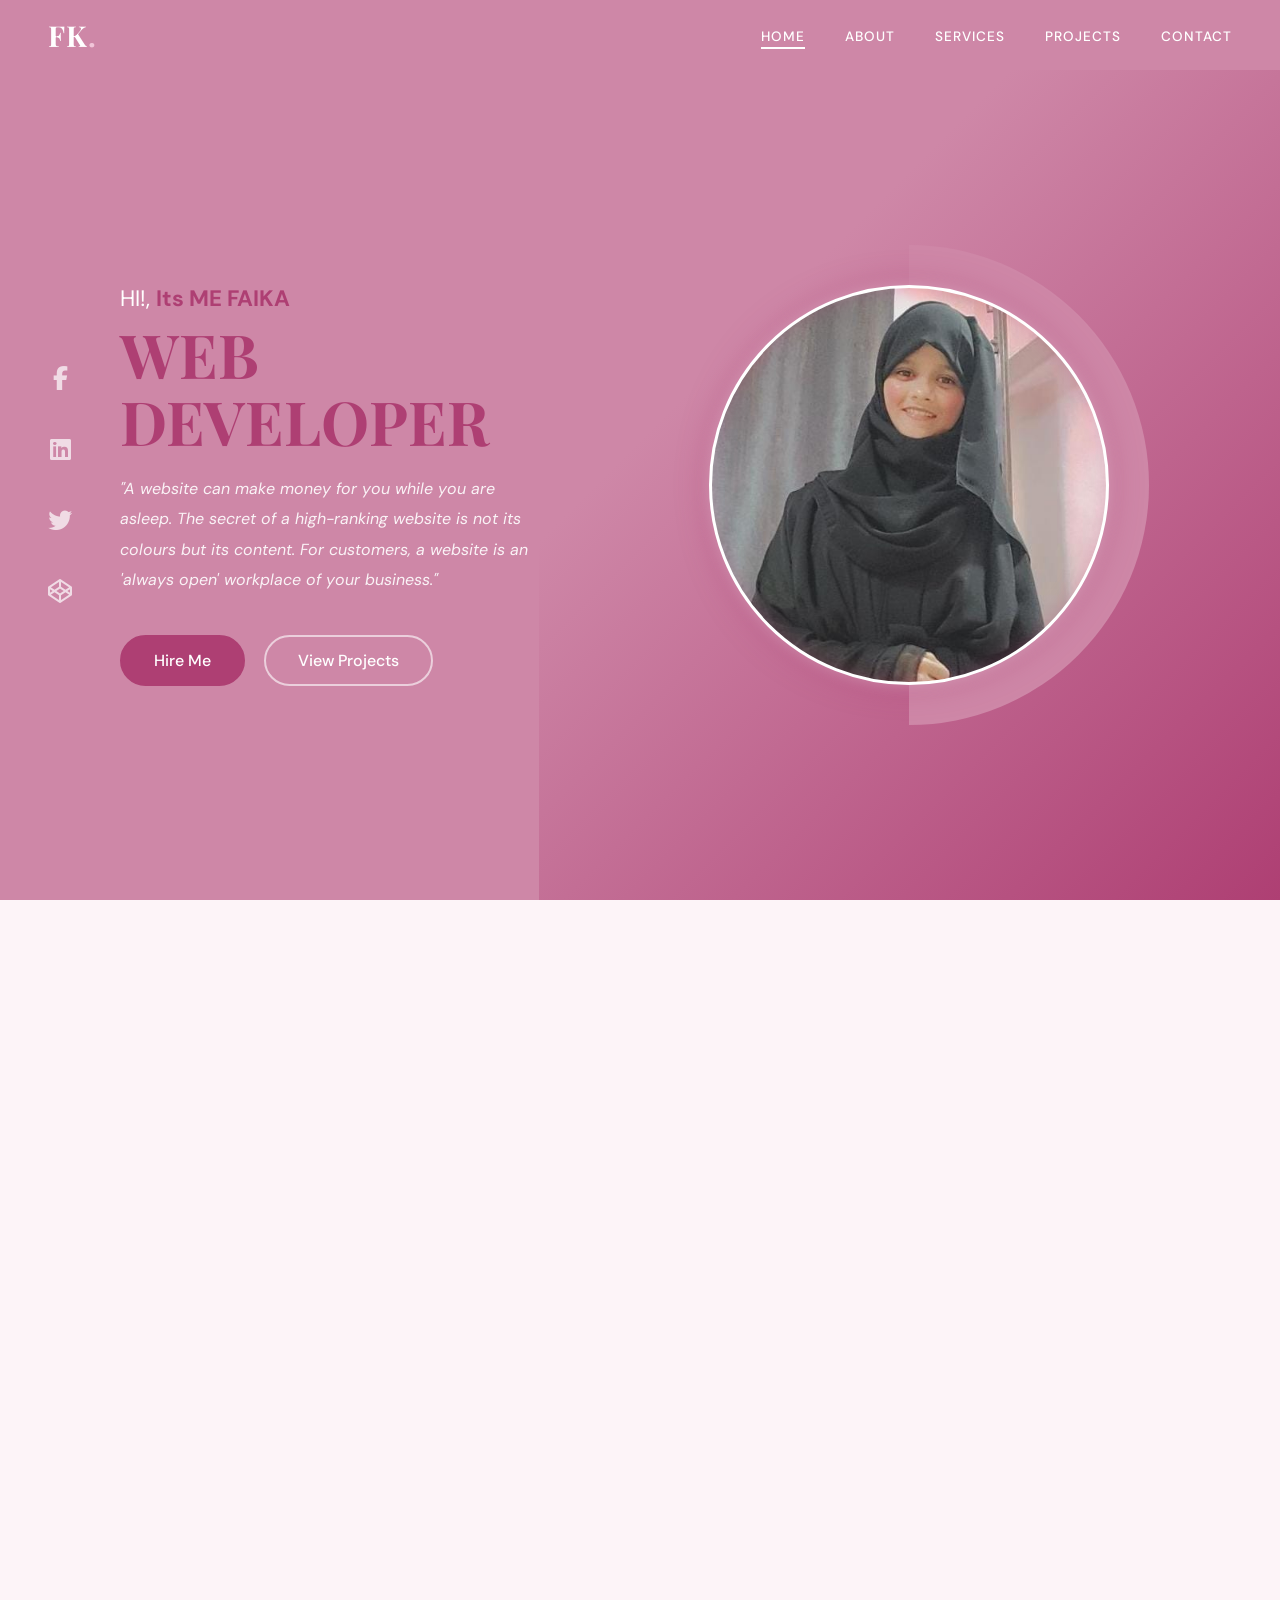
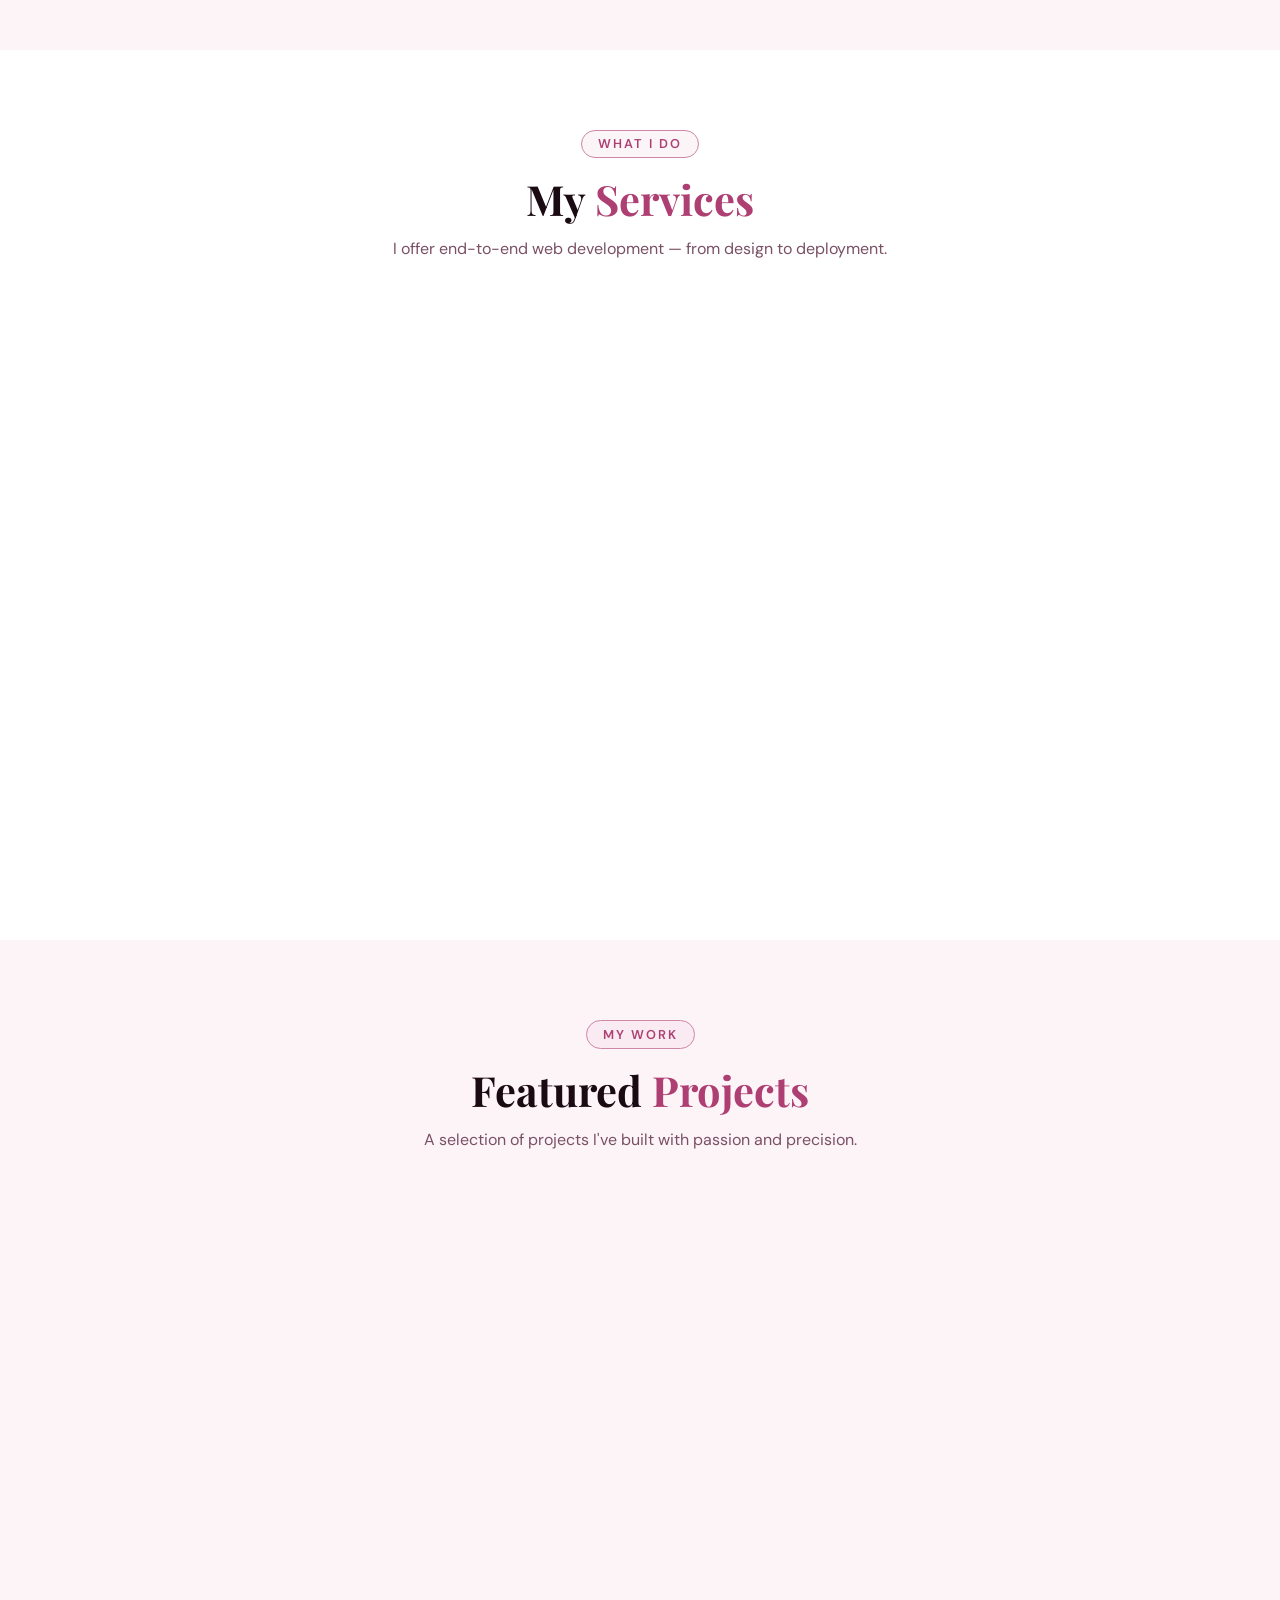
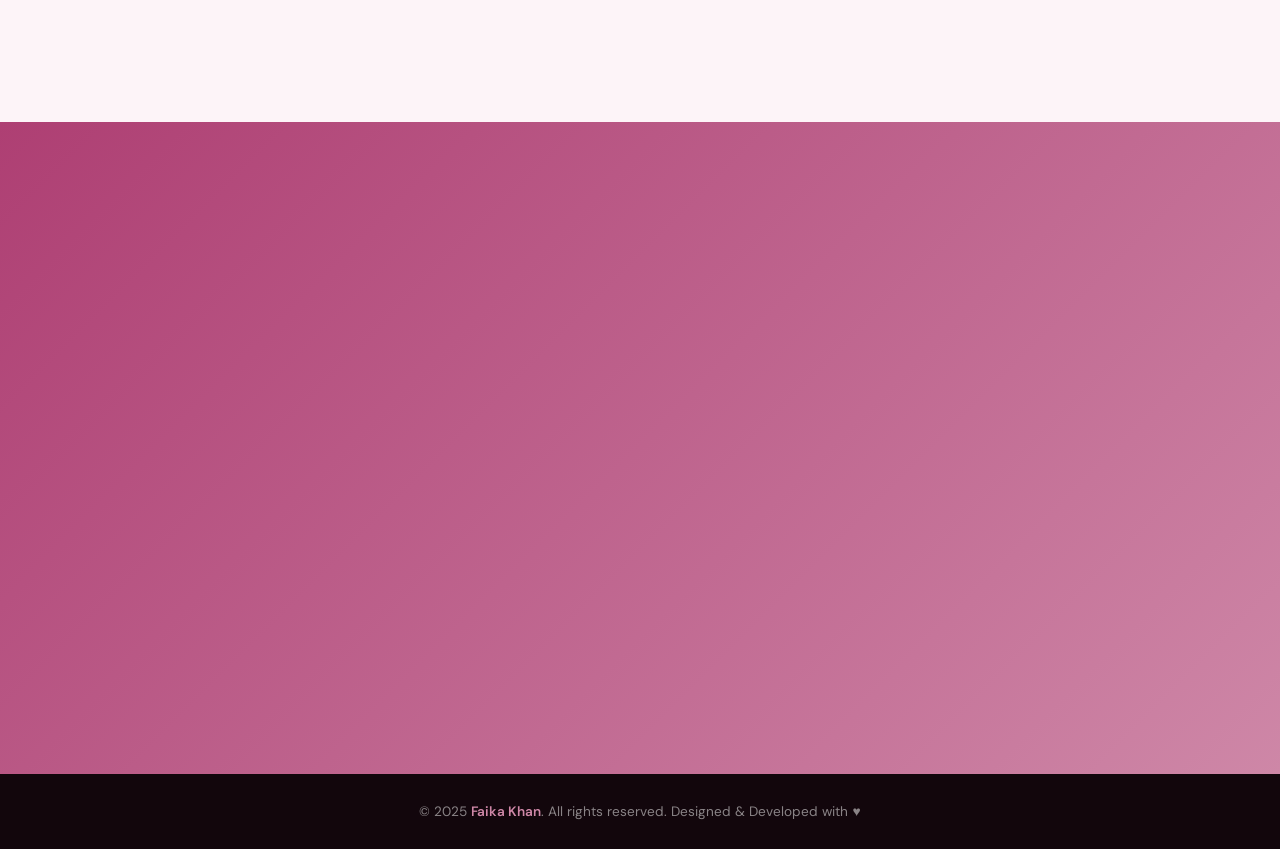
<file: index.html>
<!DOCTYPE html>
<html lang="en">
<head>
    <meta charset="UTF-8">
    <meta name="viewport" content="width=device-width, initial-scale=1.0">
    <title>Faika Khan — Web Developer</title>
    <link rel="stylesheet" href="style.css">
    <link rel="stylesheet" href="https://cdnjs.cloudflare.com/ajax/libs/font-awesome/6.5.2/css/all.min.css" crossorigin="anonymous" referrerpolicy="no-referrer" />
    <link href="https://fonts.googleapis.com/css2?family=Playfair+Display:ital,wght@0,700;1,400&family=DM+Sans:wght@300;400;500&display=swap" rel="stylesheet">
</head>
<body>

    <!-- ===== NAVBAR ===== -->
    <nav class="navbar" id="navbar">
        <div class="nav-inner">
            <a href="#home" class="nav-logo">FK<span>.</span></a>
            <ul class="navlist" id="navlist">
                <li><a href="#home" class="nav-link active">Home</a></li>
                <li><a href="#about" class="nav-link">About</a></li>
                <li><a href="#services" class="nav-link">Services</a></li>
                <li><a href="#projects" class="nav-link">Projects</a></li>
                <li><a href="#contact" class="nav-link">Contact</a></li>
            </ul>
            <button class="hamburger" id="hamburger" aria-label="Toggle menu">
                <span></span><span></span><span></span>
            </button>
        </div>
    </nav>

    
    <!-- ===== HERO SECTION ===== -->
    <section class="hero-section" id="home">
        <div class="left-container">
            <div class="icons">
                <a href="#" aria-label="Facebook"><i class="fa-brands fa-facebook-f"></i></a>
                <a href="#" aria-label="LinkedIn"><i class="fa-brands fa-linkedin"></i></a>
                <a href="#" aria-label="Twitter"><i class="fa-brands fa-twitter"></i></a>
                <a href="#" aria-label="CodePen"><i class="fa-brands fa-codepen"></i></a>
            </div>
            <div class="content">
                <p class="intro">HI!, <span>Its ME FAIKA</span></p>
                <h1 class="hero-title">WEB DEVELOPER</h1>
                <p class="detail"><i>"A website can make money for you while you are asleep. The secret of a high-ranking website is not its colours but its content. For customers, a website is an 'always open' workplace of your business."</i></p>
                <div class="btn-container">
                    <button class="btn-primary" onclick="scrollTo('#contact')">Hire Me</button>
                    <button class="btn-secondary" onclick="scrollTo('#projects')">View Projects</button>
                </div>
            </div>
        </div>
        <div class="right-container">
            <div class="design">
                <div class="circle circle-bg"></div>
                <div class="circle circle-img"></div>
            </div>
        </div>
    </section>

    <!-- ===== ABOUT SECTION ===== -->
    <section class="about-section" id="about">
        <div class="section-inner about-inner">
            <div class="about-text">
                <span class="section-tag">Get To Know Me</span>
                <h2 class="section-title">About <span>Me</span></h2>
                <p>I'm <strong>Faika Khan</strong>, a passionate Full Stack Web Developer based in Mumbai, India. Currently pursuing Computer Science, I've built 25+ projects ranging from dynamic Django applications to polished frontend interfaces.</p>
                <p>I've had internship experience at <strong>Mumbai Coding Club</strong> and I'm actively targeting fresher and junior developer roles in 2026. I love turning ideas into pixel-perfect, functional web experiences.</p>
                <div class="about-stats">
                    <div class="stat-card">
                        <h3 class="counter" data-target="25">0</h3>
                        <p>Projects Done</p>
                    </div>
                    <div class="stat-card">
                        <h3 class="counter" data-target="2">0</h3>
                        <p>Years Experience</p>
                    </div>
                    <div class="stat-card">
                        <h3 class="counter" data-target="10">0</h3>
                        <p>Happy Clients</p>
                    </div>
                </div>
                <a href="#contact" class="btn-primary inline-btn">Let's Talk</a>
            </div>
            <div class="about-skills">
                <span class="section-tag">My Stack</span>
                <h2 class="section-title">Skills &amp; <span>Tools</span></h2>
                <div class="skills-grid">
                    <div class="skill-item"><i class="fa-brands fa-python"></i> Python</div>
                    <div class="skill-item"><i class="fa-brands fa-js"></i> JavaScript</div>
                    <div class="skill-item"><i class="fa-brands fa-react"></i> React</div>
                    <div class="skill-item"><i class="fa-brands fa-html5"></i> HTML5</div>
                    <div class="skill-item"><i class="fa-brands fa-css3-alt"></i> CSS3</div>
                    <div class="skill-item"><i class="fa-brands fa-wordpress"></i> WordPress</div>
                    <div class="skill-item"><i class="fa-solid fa-database"></i> MySQL</div>
                    <div class="skill-item"><i class="fa-brands fa-github"></i> GitHub</div>
                </div>
            </div>
        </div>
    </section>

    <!-- ===== SERVICES SECTION ===== -->
    <section class="services-section" id="services">
        <div class="section-inner">
            <div class="section-header">
                <span class="section-tag">What I Do</span>
                <h2 class="section-title">My <span>Services</span></h2>
                <p class="section-sub">I offer end-to-end web development — from design to deployment.</p>
            </div>
            <div class="services-grid">
                <div class="service-card">
                    <div class="service-icon"><i class="fa-solid fa-code"></i></div>
                    <h3>Frontend Development</h3>
                    <p>Crafting responsive, pixel-perfect UIs with HTML, CSS, JavaScript, and React — optimised for all screen sizes.</p>
                </div>
                <div class="service-card">
                    <div class="service-icon"><i class="fa-solid fa-server"></i></div>
                    <h3>Backend Development</h3>
                    <p>Building robust, scalable backends with Python and Django — REST APIs, authentication, and database management.</p>
                </div>
                <div class="service-card">
                    <div class="service-icon"><i class="fa-brands fa-wordpress"></i></div>
                    <h3>WordPress Development</h3>
                    <p>Creating custom WordPress themes and plugins for blogs, business sites, and e-commerce platforms.</p>
                </div>
                <div class="service-card">
                    <div class="service-icon"><i class="fa-solid fa-mobile-screen"></i></div>
                    <h3>Responsive Design</h3>
                    <p>Every website I build is fully responsive — flawless on mobile, tablet, and desktop.</p>
                </div>
                <div class="service-card">
                    <div class="service-icon"><i class="fa-solid fa-database"></i></div>
                    <h3>Database Design</h3>
                    <p>Designing efficient MySQL schemas, writing optimised queries, and managing data relationships.</p>
                </div>
                <div class="service-card">
                    <div class="service-icon"><i class="fa-solid fa-rocket"></i></div>
                    <h3>Website Deployment</h3>
                    <p>Deploying web apps to production using cloud platforms, domain setup, and performance tuning.</p>
                </div>
            </div>
        </div>
    </section>

    <!-- ===== PROJECTS SECTION ===== -->
    <section class="projects-section" id="projects">
        <div class="section-inner">
            <div class="section-header">
                <span class="section-tag">My Work</span>
                <h2 class="section-title">Featured <span>Projects</span></h2>
                <p class="section-sub">A selection of projects I've built with passion and precision.</p>
            </div>
            <div class="projects-grid">
                <div class="project-card">
                    <div class="project-img" style="background: linear-gradient(135deg,#ae3f73,#ce87a7);">
                        <i class="fa-solid fa-briefcase"></i>
                    </div>
                    <div class="project-info">
                        <h3>Job / Internship Portal</h3>
                        <p>A full Django portal similar to LinkedIn & Internshala — role-based access for students, companies & admins, with job listings, email notifications, and resume uploads.</p>
                        <div class="project-tags">
                            <span>Django</span><span>Bootstrap 5</span><span>MySQL</span>
                        </div>
                        <div class="project-links">
                            <a href="#"><i class="fa-brands fa-github"></i> Code</a>
                            <a href="#"><i class="fa-solid fa-arrow-up-right-from-square"></i> Live</a>
                        </div>
                    </div>
                </div>
                <div class="project-card">
                    <div class="project-img" style="background: linear-gradient(135deg,#6d28d9,#a855f7);">
                        <i class="fa-solid fa-language"></i>
                    </div>
                    <div class="project-info">
                        <h3>TalkFusion — eLearning Platform</h3>
                        <p>A full-stack English learning platform with XP/streak/level tracking, vocabulary practice, community, blog, and video modules built in Django.</p>
                        <div class="project-tags">
                            <span>Django</span><span>React</span><span>MySQL</span>
                        </div>
                        <div class="project-links">
                            <a href="#"><i class="fa-brands fa-github"></i> Code</a>
                            <a href="#"><i class="fa-solid fa-arrow-up-right-from-square"></i> Live</a>
                        </div>
                    </div>
                </div>
                <div class="project-card">
                    <div class="project-img" style="background: linear-gradient(135deg,#0f4c75,#1b6ca8);">
                        <i class="fa-solid fa-hands-helping"></i>
                    </div>
                    <div class="project-info">
                        <h3>Ummeed Foundation Website</h3>
                        <p>Rebuilt a multi-page NGO website from WordPress to pure HTML/CSS/JS — fully responsive with a modern, accessible design.</p>
                        <div class="project-tags">
                            <span>HTML</span><span>CSS</span><span>JavaScript</span>
                        </div>
                        <div class="project-links">
                            <a href="#"><i class="fa-brands fa-github"></i> Code</a>
                            <a href="#"><i class="fa-solid fa-arrow-up-right-from-square"></i> Live</a>
                        </div>
                    </div>
                </div>
            </div>
        </div>
    </section>

    <!-- ===== CONTACT SECTION ===== -->
    <section class="contact-section" id="contact">
        <div class="section-inner contact-inner">
            <div class="contact-text">
                <span class="section-tag">Get In Touch</span>
                <h2 class="section-title">Contact <span>Me</span></h2>
                <p>Have a project in mind? Looking to hire a developer? Let's connect and build something great together.</p>
                <div class="contact-details">
                    <div class="contact-item">
                        <i class="fa-solid fa-envelope"></i>
                        <span>faika@example.com</span>
                    </div>
                    <div class="contact-item">
                        <i class="fa-solid fa-location-dot"></i>
                        <span>Mumbai, India</span>
                    </div>
                    <div class="contact-item">
                        <i class="fa-brands fa-linkedin"></i>
                        <span>linkedin.com/in/faikakhan</span>
                    </div>
                </div>
                <div class="social-row">
                    <a href="#" class="social-icon" aria-label="GitHub"><i class="fa-brands fa-github"></i></a>
                    <a href="#" class="social-icon" aria-label="LinkedIn"><i class="fa-brands fa-linkedin"></i></a>
                    <a href="#" class="social-icon" aria-label="Twitter"><i class="fa-brands fa-twitter"></i></a>
                    <a href="#" class="social-icon" aria-label="CodePen"><i class="fa-brands fa-codepen"></i></a>
                </div>
            </div>
            <form class="contact-form" onsubmit="handleForm(event)">
                <div class="form-group">
                    <input type="text" placeholder="Your Name" required>
                </div>
                <div class="form-group">
                    <input type="email" placeholder="Your Email" required>
                </div>
                <div class="form-group">
                    <input type="text" placeholder="Subject">
                </div>
                <div class="form-group">
                    <textarea rows="5" placeholder="Your Message" required></textarea>
                </div>
                <button type="submit" class="btn-primary full-width-btn">Send Message <i class="fa-solid fa-paper-plane"></i></button>
                <p class="form-success" id="formSuccess">✅ Message sent successfully!</p>
            </form>
        </div>
    </section>

    <!-- ===== FOOTER ===== -->
    <footer class="footer">
        <p>© 2025 <span>Faika Khan</span>. All rights reserved. Designed &amp; Developed with ♥</p>
    </footer>

    <!-- Back to top -->
    <a href="#home" class="back-to-top" id="backToTop" aria-label="Back to top">
        <i class="fa-solid fa-chevron-up"></i>
    </a>

    <script src="script.js"></script>
</body>
</html>
</file>
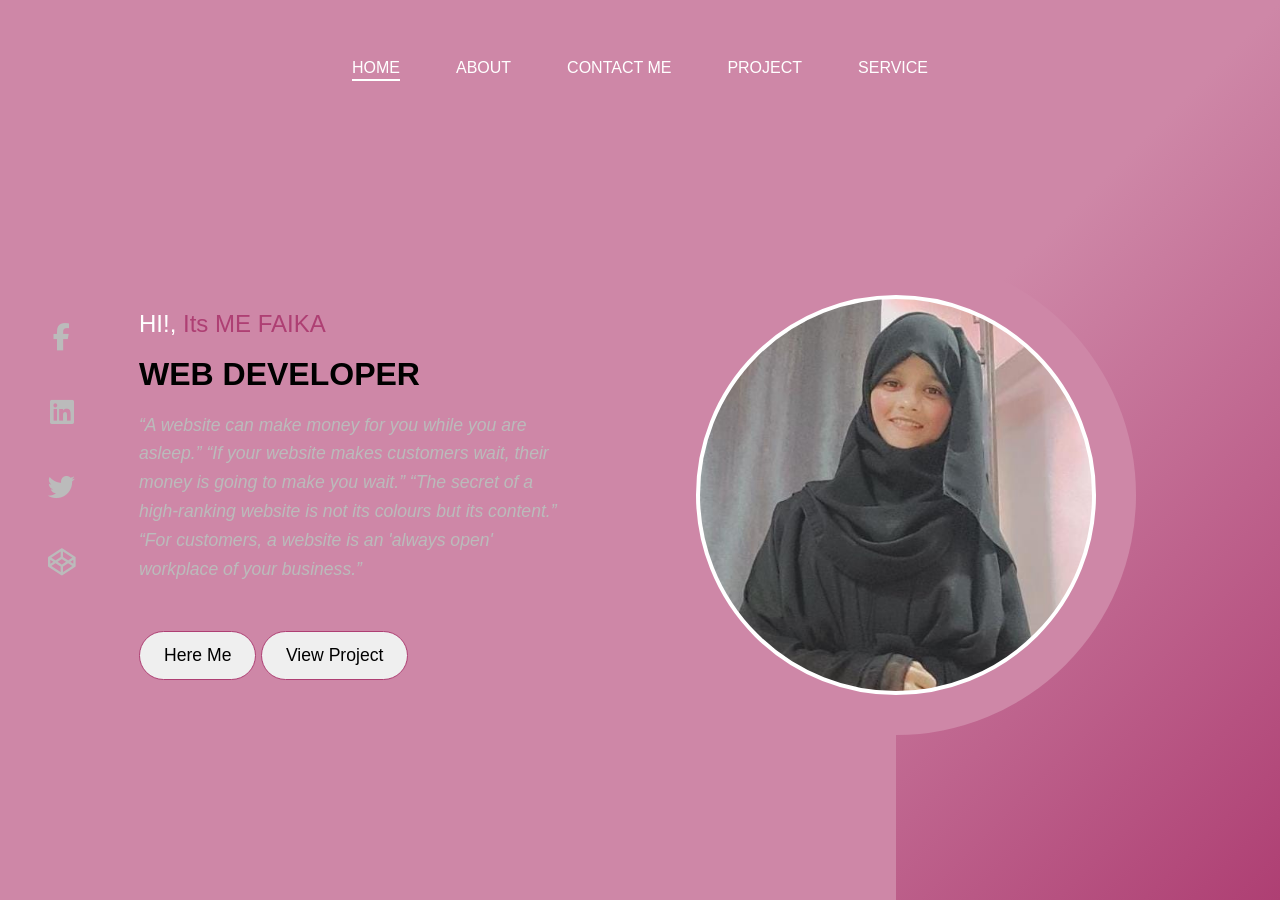
<file: Basic port/index.html>
<!DOCTYPE html>
<html lang="en">
<head>
    <meta charset="UTF-8">
    <meta name="viewport" content="width=device-width, initial-scale=1.0">
    <title>Portfolio Website</title> 
    <link rel="stylesheet"href="style.css">

    <link rel="stylesheet" href="https://cdnjs.cloudflare.com/ajax/libs/font-awesome/6.5.2/css/all.min.css" integrity="sha512-SnH5WK+bZxgPHs44uWIX+LLJAJ9/2PkPKZ5QiAj6Ta86w+fsb2TkcmfRyVX3pBnMFcV7oQPJkl9QevSCWr3W6A==" crossorigin="anonymous" referrerpolicy="no-referrer" />

</head>
<body>
    <div class="protfolio-container">
        <ul class="navlist">
            <li><a href="#" class="active">Home</a></li>
            <li><a href="#">About</a></li>
            <li><a href="#">Contact me</a></li>
            <li><a href="#">Project</a></li>
            <li><a href="#">Service</a></li>
        </ul>
        <div class="left-container">
          <div class="icons">
             <i class="fa-brands fa-facebook-f"></i>
             <i class="fa-brands fa-linkedin"></i>
             <i class="fa-brands fa-twitter"></i>
             <i class="fa-brands fa-codepen"></i>
        </div>
        <div class="content">
           <p class="intro"> HI!, <span>Its ME FAIKA</span></p>
           <br>
           <h1>WEB DEVELOPER</h1>
           <p class="detail"><i>“A website can make money for you while you are asleep.”
             “If your website makes customers wait, their money is going to make you wait.”  “The secret of a high-ranking website is not its colours but its content.” 
             “For customers, a website is an 'always open' workplace of your business.” </i></p>
             <div class="btn-container">
                <button>Here Me</button>
                <button>View Project</button>
             </div>
        </div>
        </div>
        <div class="right-container"></div>
        <div class="design">
            <div class="circle"></div>
            <div class="circle"></div>
        </div>
</body>
</html>
</file>
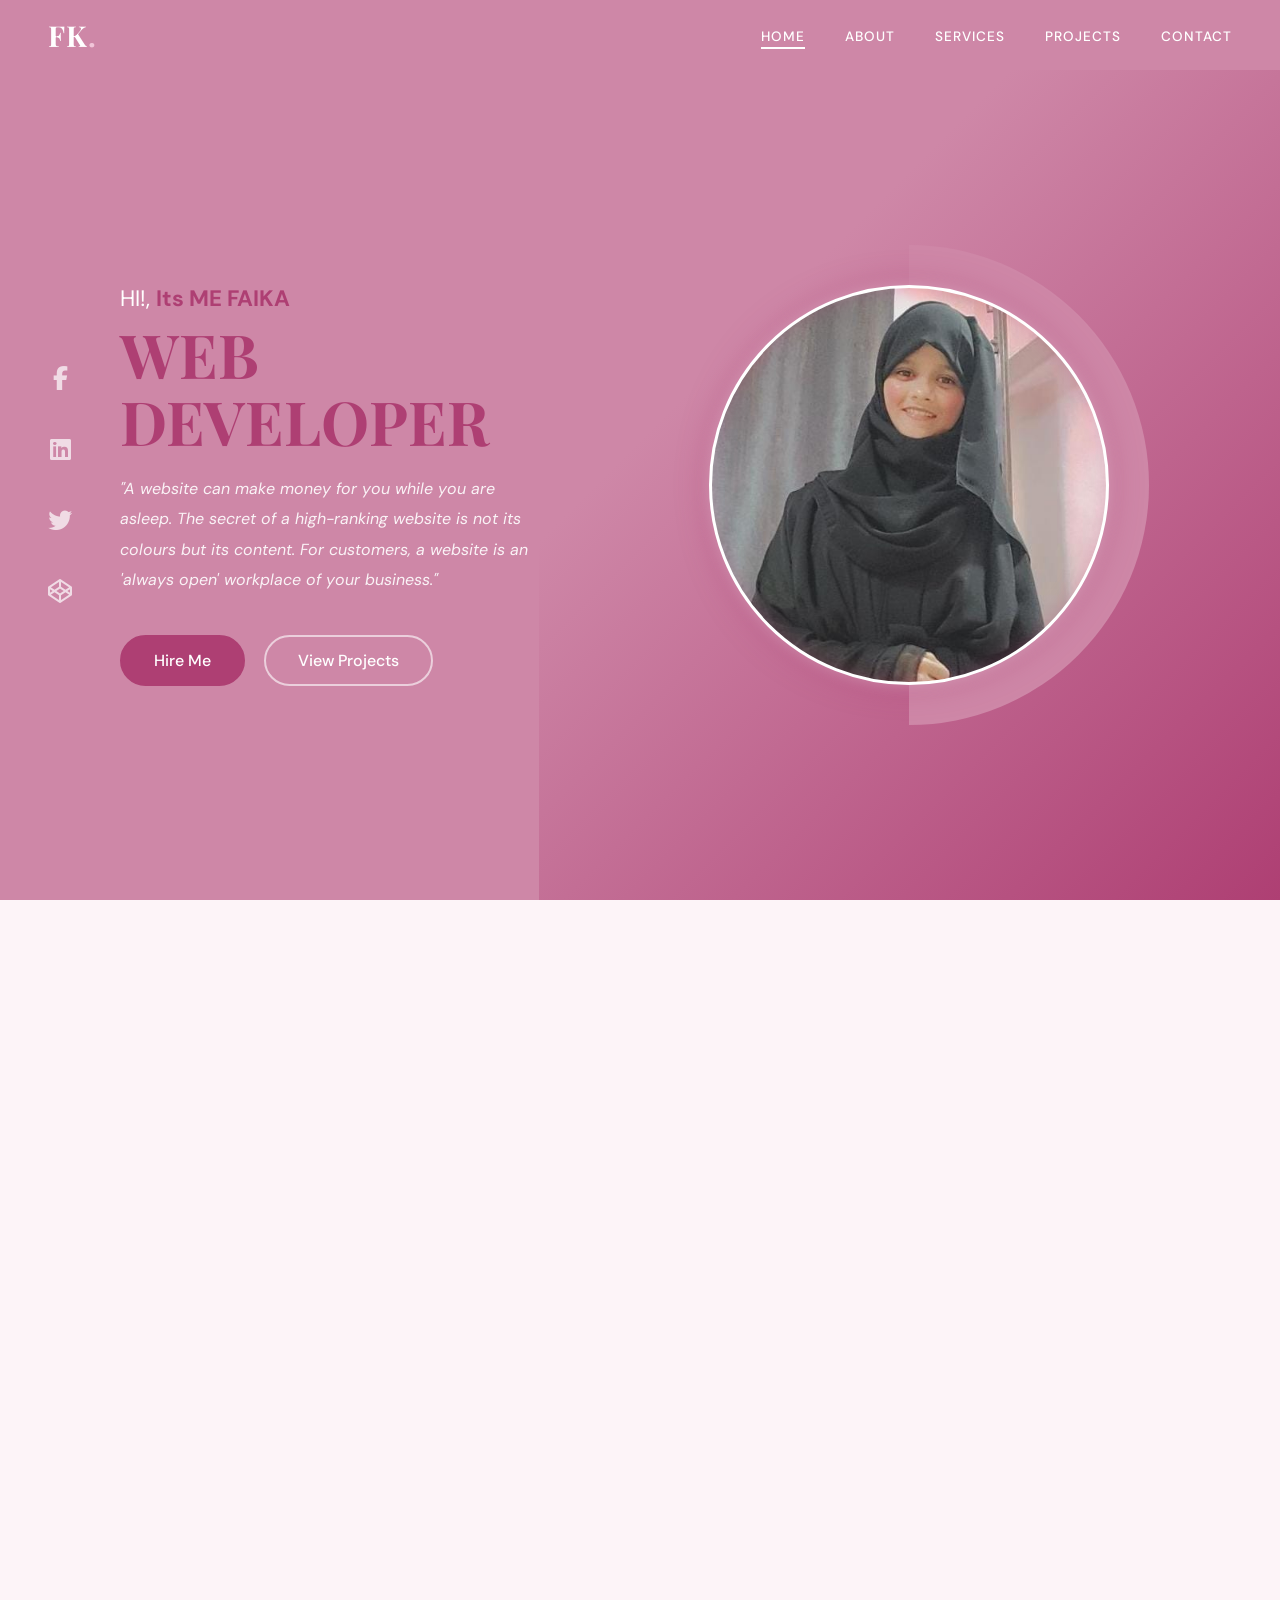
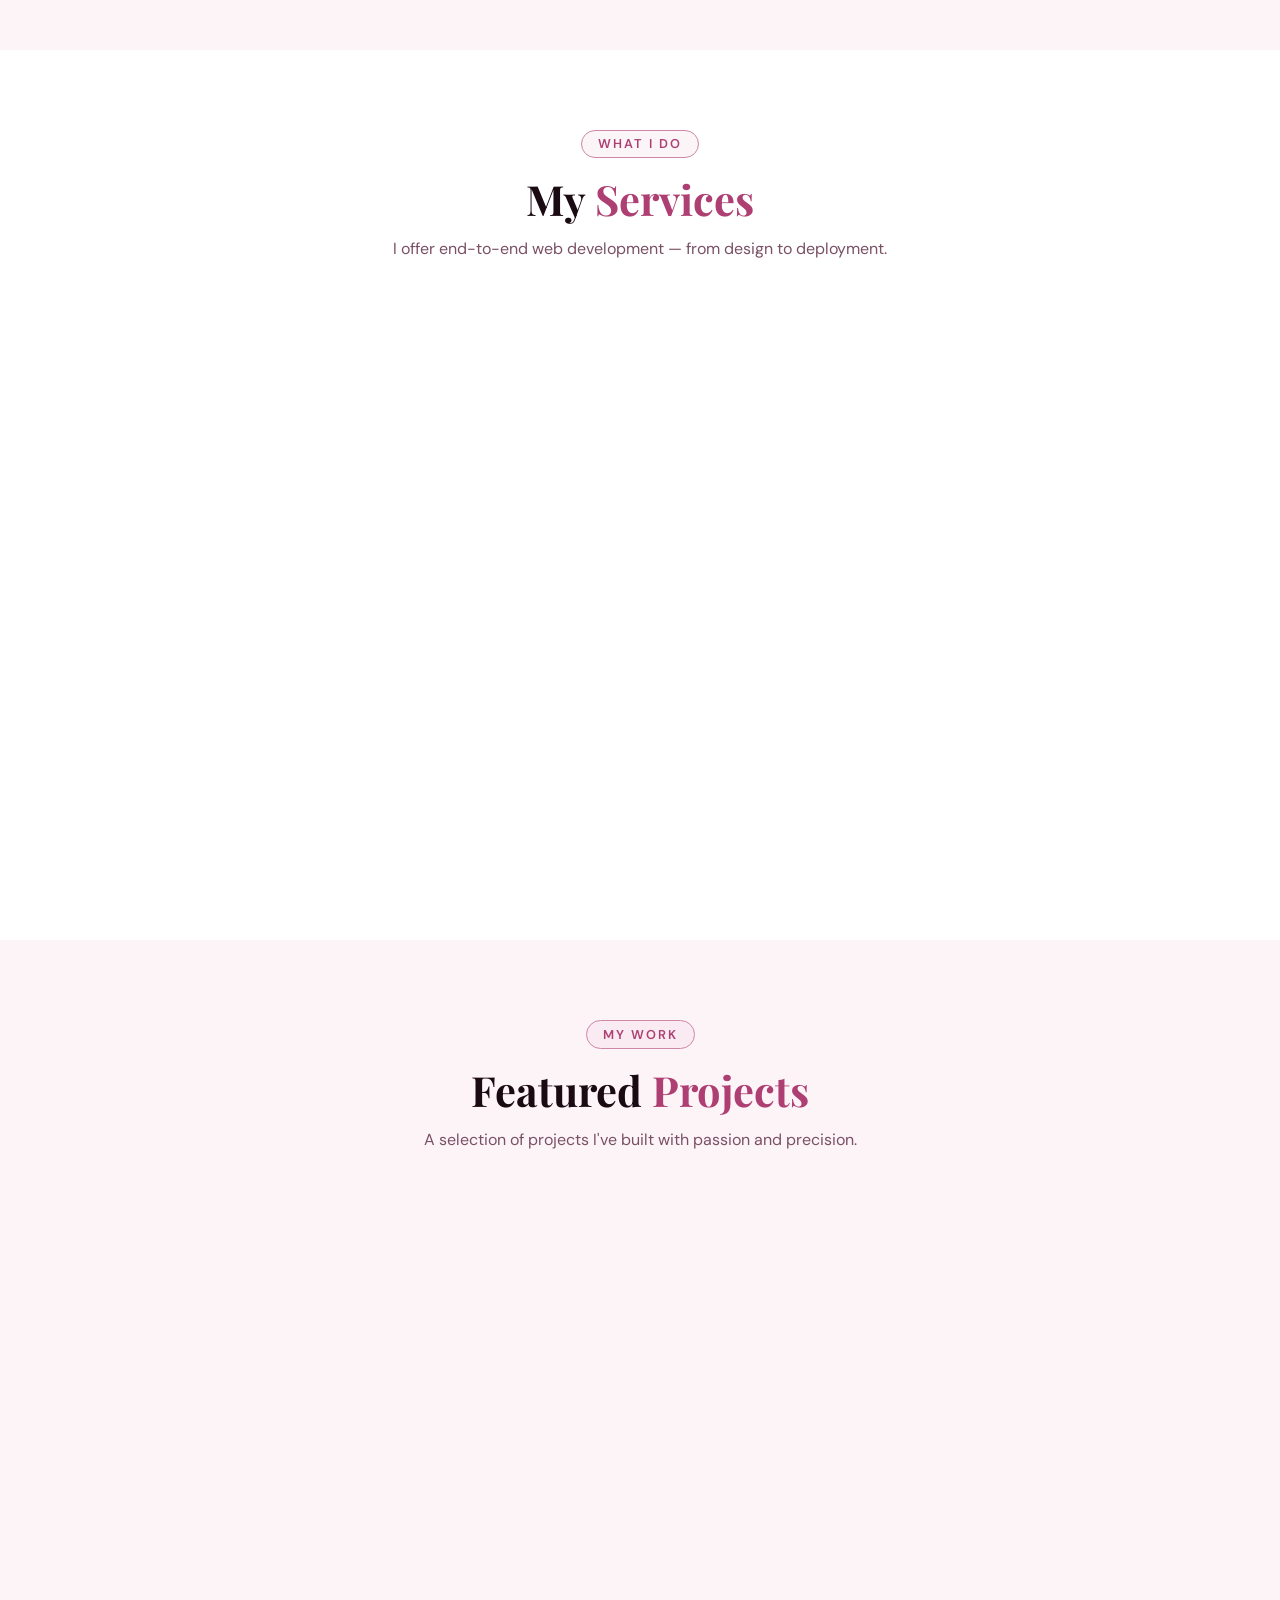
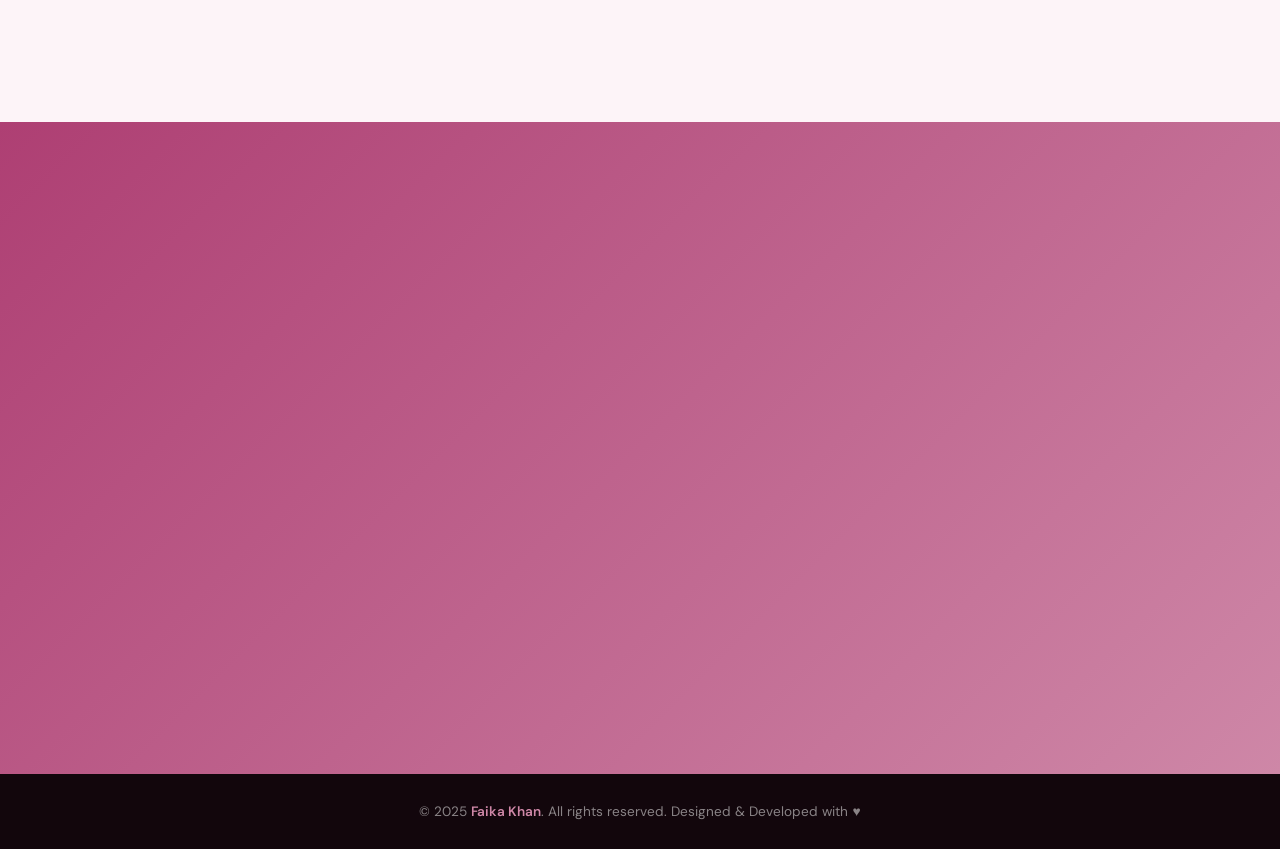
<file: Portfolio FK/index.html>
<!DOCTYPE html>
<html lang="en">
<head>
    <meta charset="UTF-8">
    <meta name="viewport" content="width=device-width, initial-scale=1.0">
    <title>Faika Khan — Web Developer</title>
    <link rel="stylesheet" href="style.css">
    <link rel="stylesheet" href="https://cdnjs.cloudflare.com/ajax/libs/font-awesome/6.5.2/css/all.min.css" crossorigin="anonymous" referrerpolicy="no-referrer" />
    <link href="https://fonts.googleapis.com/css2?family=Playfair+Display:ital,wght@0,700;1,400&family=DM+Sans:wght@300;400;500&display=swap" rel="stylesheet">
</head>
<body>

    <!-- ===== NAVBAR ===== -->
    <nav class="navbar" id="navbar">
        <div class="nav-inner">
            <a href="#home" class="nav-logo">FK<span>.</span></a>
            <ul class="navlist" id="navlist">
                <li><a href="#home" class="nav-link active">Home</a></li>
                <li><a href="#about" class="nav-link">About</a></li>
                <li><a href="#services" class="nav-link">Services</a></li>
                <li><a href="#projects" class="nav-link">Projects</a></li>
                <li><a href="#contact" class="nav-link">Contact</a></li>
            </ul>
            <button class="hamburger" id="hamburger" aria-label="Toggle menu">
                <span></span><span></span><span></span>
            </button>
        </div>
    </nav>

    <!-- ===== HERO SECTION ===== -->
    <section class="hero-section" id="home">
        <div class="left-container">
            <div class="icons">
                <a href="#" aria-label="Facebook"><i class="fa-brands fa-facebook-f"></i></a>
                <a href="#" aria-label="LinkedIn"><i class="fa-brands fa-linkedin"></i></a>
                <a href="#" aria-label="Twitter"><i class="fa-brands fa-twitter"></i></a>
                <a href="#" aria-label="CodePen"><i class="fa-brands fa-codepen"></i></a>
            </div>
            <div class="content">
                <p class="intro">HI!, <span>Its ME FAIKA</span></p>
                <h1 class="hero-title">WEB DEVELOPER</h1>
                <p class="detail"><i>"A website can make money for you while you are asleep. The secret of a high-ranking website is not its colours but its content. For customers, a website is an 'always open' workplace of your business."</i></p>
                <div class="btn-container">
                    <button class="btn-primary" onclick="scrollTo('#contact')">Hire Me</button>
                    <button class="btn-secondary" onclick="scrollTo('#projects')">View Projects</button>
                </div>
            </div>
        </div>
        <div class="right-container">
            <div class="design">
                <div class="circle circle-bg"></div>
                <div class="circle circle-img"></div>
            </div>
        </div>
    </section>

    <!-- ===== ABOUT SECTION ===== -->
    <section class="about-section" id="about">
        <div class="section-inner about-inner">
            <div class="about-text">
                <span class="section-tag">Get To Know Me</span>
                <h2 class="section-title">About <span>Me</span></h2>
                <p>I'm <strong>Faika Khan</strong>, a passionate Full Stack Web Developer based in Mumbai, India. Currently pursuing Computer Science, I've built 25+ projects ranging from dynamic Django applications to polished frontend interfaces.</p>
                <p>I've had internship experience at <strong>Mumbai Coding Club</strong> and I'm actively targeting fresher and junior developer roles in 2026. I love turning ideas into pixel-perfect, functional web experiences.</p>
                <div class="about-stats">
                    <div class="stat-card">
                        <h3 class="counter" data-target="25">0</h3>
                        <p>Projects Done</p>
                    </div>
                    <div class="stat-card">
                        <h3 class="counter" data-target="2">0</h3>
                        <p>Years Experience</p>
                    </div>
                    <div class="stat-card">
                        <h3 class="counter" data-target="10">0</h3>
                        <p>Happy Clients</p>
                    </div>
                </div>
                <a href="#contact" class="btn-primary inline-btn">Let's Talk</a>
            </div>
            <div class="about-skills">
                <span class="section-tag">My Stack</span>
                <h2 class="section-title">Skills &amp; <span>Tools</span></h2>
                <div class="skills-grid">
                    <div class="skill-item"><i class="fa-brands fa-python"></i> Python</div>
                    <div class="skill-item"><i class="fa-brands fa-js"></i> JavaScript</div>
                    <div class="skill-item"><i class="fa-brands fa-react"></i> React</div>
                    <div class="skill-item"><i class="fa-brands fa-html5"></i> HTML5</div>
                    <div class="skill-item"><i class="fa-brands fa-css3-alt"></i> CSS3</div>
                    <div class="skill-item"><i class="fa-brands fa-wordpress"></i> WordPress</div>
                    <div class="skill-item"><i class="fa-solid fa-database"></i> MySQL</div>
                    <div class="skill-item"><i class="fa-brands fa-github"></i> GitHub</div>
                </div>
            </div>
        </div>
    </section>

    <!-- ===== SERVICES SECTION ===== -->
    <section class="services-section" id="services">
        <div class="section-inner">
            <div class="section-header">
                <span class="section-tag">What I Do</span>
                <h2 class="section-title">My <span>Services</span></h2>
                <p class="section-sub">I offer end-to-end web development — from design to deployment.</p>
            </div>
            <div class="services-grid">
                <div class="service-card">
                    <div class="service-icon"><i class="fa-solid fa-code"></i></div>
                    <h3>Frontend Development</h3>
                    <p>Crafting responsive, pixel-perfect UIs with HTML, CSS, JavaScript, and React — optimised for all screen sizes.</p>
                </div>
                <div class="service-card">
                    <div class="service-icon"><i class="fa-solid fa-server"></i></div>
                    <h3>Backend Development</h3>
                    <p>Building robust, scalable backends with Python and Django — REST APIs, authentication, and database management.</p>
                </div>
                <div class="service-card">
                    <div class="service-icon"><i class="fa-brands fa-wordpress"></i></div>
                    <h3>WordPress Development</h3>
                    <p>Creating custom WordPress themes and plugins for blogs, business sites, and e-commerce platforms.</p>
                </div>
                <div class="service-card">
                    <div class="service-icon"><i class="fa-solid fa-mobile-screen"></i></div>
                    <h3>Responsive Design</h3>
                    <p>Every website I build is fully responsive — flawless on mobile, tablet, and desktop.</p>
                </div>
                <div class="service-card">
                    <div class="service-icon"><i class="fa-solid fa-database"></i></div>
                    <h3>Database Design</h3>
                    <p>Designing efficient MySQL schemas, writing optimised queries, and managing data relationships.</p>
                </div>
                <div class="service-card">
                    <div class="service-icon"><i class="fa-solid fa-rocket"></i></div>
                    <h3>Website Deployment</h3>
                    <p>Deploying web apps to production using cloud platforms, domain setup, and performance tuning.</p>
                </div>
            </div>
        </div>
    </section>

    <!-- ===== PROJECTS SECTION ===== -->
    <section class="projects-section" id="projects">
        <div class="section-inner">
            <div class="section-header">
                <span class="section-tag">My Work</span>
                <h2 class="section-title">Featured <span>Projects</span></h2>
                <p class="section-sub">A selection of projects I've built with passion and precision.</p>
            </div>
            <div class="projects-grid">
                <div class="project-card">
                    <div class="project-img" style="background: linear-gradient(135deg,#ae3f73,#ce87a7);">
                        <i class="fa-solid fa-briefcase"></i>
                    </div>
                    <div class="project-info">
                        <h3>Job / Internship Portal</h3>
                        <p>A full Django portal similar to LinkedIn & Internshala — role-based access for students, companies & admins, with job listings, email notifications, and resume uploads.</p>
                        <div class="project-tags">
                            <span>Django</span><span>Bootstrap 5</span><span>MySQL</span>
                        </div>
                        <div class="project-links">
                            <a href="#"><i class="fa-brands fa-github"></i> Code</a>
                            <a href="#"><i class="fa-solid fa-arrow-up-right-from-square"></i> Live</a>
                        </div>
                    </div>
                </div>
                <div class="project-card">
                    <div class="project-img" style="background: linear-gradient(135deg,#6d28d9,#a855f7);">
                        <i class="fa-solid fa-language"></i>
                    </div>
                    <div class="project-info">
                        <h3>TalkFusion — eLearning Platform</h3>
                        <p>A full-stack English learning platform with XP/streak/level tracking, vocabulary practice, community, blog, and video modules built in Django.</p>
                        <div class="project-tags">
                            <span>Django</span><span>React</span><span>MySQL</span>
                        </div>
                        <div class="project-links">
                            <a href="#"><i class="fa-brands fa-github"></i> Code</a>
                            <a href="#"><i class="fa-solid fa-arrow-up-right-from-square"></i> Live</a>
                        </div>
                    </div>
                </div>
                <div class="project-card">
                    <div class="project-img" style="background: linear-gradient(135deg,#0f4c75,#1b6ca8);">
                        <i class="fa-solid fa-hands-helping"></i>
                    </div>
                    <div class="project-info">
                        <h3>Ummeed Foundation Website</h3>
                        <p>Rebuilt a multi-page NGO website from WordPress to pure HTML/CSS/JS — fully responsive with a modern, accessible design.</p>
                        <div class="project-tags">
                            <span>HTML</span><span>CSS</span><span>JavaScript</span>
                        </div>
                        <div class="project-links">
                            <a href="#"><i class="fa-brands fa-github"></i> Code</a>
                            <a href="#"><i class="fa-solid fa-arrow-up-right-from-square"></i> Live</a>
                        </div>
                    </div>
                </div>
            </div>
        </div>
    </section>

    <!-- ===== CONTACT SECTION ===== -->
    <section class="contact-section" id="contact">
        <div class="section-inner contact-inner">
            <div class="contact-text">
                <span class="section-tag">Get In Touch</span>
                <h2 class="section-title">Contact <span>Me</span></h2>
                <p>Have a project in mind? Looking to hire a developer? Let's connect and build something great together.</p>
                <div class="contact-details">
                    <div class="contact-item">
                        <i class="fa-solid fa-envelope"></i>
                        <span>faika@example.com</span>
                    </div>
                    <div class="contact-item">
                        <i class="fa-solid fa-location-dot"></i>
                        <span>Mumbai, India</span>
                    </div>
                    <div class="contact-item">
                        <i class="fa-brands fa-linkedin"></i>
                        <span>linkedin.com/in/faikakhan</span>
                    </div>
                </div>
                <div class="social-row">
                    <a href="#" class="social-icon" aria-label="GitHub"><i class="fa-brands fa-github"></i></a>
                    <a href="#" class="social-icon" aria-label="LinkedIn"><i class="fa-brands fa-linkedin"></i></a>
                    <a href="#" class="social-icon" aria-label="Twitter"><i class="fa-brands fa-twitter"></i></a>
                    <a href="#" class="social-icon" aria-label="CodePen"><i class="fa-brands fa-codepen"></i></a>
                </div>
            </div>
            <form class="contact-form" onsubmit="handleForm(event)">
                <div class="form-group">
                    <input type="text" placeholder="Your Name" required>
                </div>
                <div class="form-group">
                    <input type="email" placeholder="Your Email" required>
                </div>
                <div class="form-group">
                    <input type="text" placeholder="Subject">
                </div>
                <div class="form-group">
                    <textarea rows="5" placeholder="Your Message" required></textarea>
                </div>
                <button type="submit" class="btn-primary full-width-btn">Send Message <i class="fa-solid fa-paper-plane"></i></button>
                <p class="form-success" id="formSuccess">✅ Message sent successfully!</p>
            </form>
        </div>
    </section>

    <!-- ===== FOOTER ===== -->
    <footer class="footer">
        <p>© 2025 <span>Faika Khan</span>. All rights reserved. Designed &amp; Developed with ♥</p>
    </footer>

    <!-- Back to top -->
    <a href="#home" class="back-to-top" id="backToTop" aria-label="Back to top">
        <i class="fa-solid fa-chevron-up"></i>
    </a>

    <script src="script.js"></script>
</body>
</html>
</file>
<file: style.css>
/* =============================================
   FAIKA KHAN — PORTFOLIO CSS
   Responsive + All Sections
   ============================================= */

* {
    margin: 0;
    padding: 0;
    box-sizing: border-box;
}

:root {
    --pink-dark:  #ae3f73;
    --pink-mid:   #ce87a7;
    --pink-light: #f0c5d8;
    --white:      #ffffff;
    --text-dark:  #1a0a12;
    --text-muted: #7a5064;
    --bg-dark:    #12060c;
    --bg-section: #fdf4f8;
    --transition: .4s ease;
}

html {
    scroll-behavior: smooth;
}

body {
    font-family: 'DM Sans', sans-serif;
    color: var(--text-dark);
    overflow-x: hidden;
}

/* =============================================
   NAVBAR
   ============================================= */
.navbar {
    position: fixed;
    top: 0;
    left: 0;
    width: 100%;
    z-index: 1000;
    padding: 0 3rem;
    background-color: #ce87a7;
    /* background:  transparent;
    transition: background var(--transition), box-shadow var(--transition); */

}

.navbar.scrolled {
    background: rgba(174, 63, 115, 0.96);
    backdrop-filter: blur(10px);
    box-shadow: 0 4px 20px rgba(174,63,115,.3);
}

.nav-inner {
    display: flex;
    align-items: center;
    justify-content: space-between;
    height: 70px;
    max-width: 1200px;
    margin: 0 auto;
}

.nav-logo {
    font-family: 'Playfair Display', serif;
    font-size: 1.8rem;
    font-weight: 700;
    color: var(--white);
    text-decoration: none;
    letter-spacing: 1px;
}

.nav-logo span {
    color: var(--pink-light);
}

.navlist {
    display: flex;
    gap: 2.5rem;
    list-style: none;
}

.nav-link {
    text-decoration: none;
    text-transform: uppercase;
    font-size: .85rem;
    font-weight: 500;
    letter-spacing: 1px;
    color: var(--white);
    position: relative;
    padding-bottom: 4px;
    transition: color var(--transition);
}

.nav-link::after {
    content: "";
    position: absolute;
    bottom: 0;
    left: 0;
    width: 100%;
    height: 2px;
    background: var(--white); 
    transform: scaleX(0);
    transform-origin: right;
    transition: transform var(--transition);
}

.nav-link:hover::after,
.nav-link.active::after {
    transform: scaleX(1);
    transform-origin: left;
}

.hamburger {
    display: none;
    flex-direction: column;
    gap: 5px;
    background: none;
    border: none;
    cursor: pointer;
    padding: 5px;
}

.hamburger span {
    display: block;
    width: 25px;
    height: 2px;
    background: var(--white);
    border-radius: 2px;
    transition: var(--transition);
} 

.hamburger.open span:nth-child(1) { transform: translateY(7px) rotate(45deg); }
.hamburger.open span:nth-child(2) { opacity: 0; }
.hamburger.open span:nth-child(3) { transform: translateY(-7px) rotate(-45deg); }

/* =============================================
   HERO SECTION  (original layout preserved)
   ============================================= */
.hero-section {
    min-height: 100vh;
    width: 100%;
    display: flex;
    flex-direction: row;
    padding-top: 70px;
}

.left-container {
    background: var(--pink-mid);
    width: 70%;
    min-height: calc(100vh - 70px);
    display: flex;
    align-items: center;
    padding-left: 3rem;
}

.right-container {
    background: linear-gradient(-45deg, var(--pink-dark), var(--pink-mid) 70%);
    width:100%;
    min-height: calc(100vh - 70px);
    display: flex;
    align-items: center;
    justify-content: center;
    position: relative;
}

.icons {
    display: flex;
    flex-direction: column;
    justify-content: center;
    align-items: center;
    gap: 2.5rem;
    flex-shrink: 0;
}

.icons a {
    color: rgba(255,255,255,.7);
    font-size: 1.5rem;
    transition: var(--transition);
    text-decoration: none;
}
/* 
.icons a:hover {
    color: var(--white);
    transform: scale(1.2);

} */

.icons .fa-brands:hover{
    cursor:pointer;
    background: linear-gradient(#fff,#8d2f5a);
    -webkit-background-clip: text; 
    -webkit-text-fill-color: transparent;
}

.content {
    padding-top: 0;
    margin-left: 3rem;
}

.intro {
    font-size: 1.4rem;
    color: var(--white);
    font-weight: 400;
    margin-bottom: .5rem;
}

.intro span {
    color: var(--pink-dark);
    font-weight: 700;
}

.hero-title {
    font-family: 'Playfair Display', serif;
    font-size: 3.8rem;
    color: var(--pink-dark);
    line-height: 1.1;
    margin-bottom: 1.2rem;
}

.detail {
    font-size: 1rem;
    color: rgba(255,255,255,.9);
    max-width: 36rem;
    line-height: 1.9;
    margin-bottom: 2.5rem;
    font-style: italic;
}

.btn-container {
    display: flex;
    gap: 1.2rem;
    flex-wrap: wrap;
}

.btn-primary {
    background: var(--pink-dark);
    color: var(--white);
    border: 2px solid var(--pink-dark);
    font-size: 1rem;
    font-weight: 500;
    padding: .8rem 2rem;
    border-radius: 50px;
    cursor: pointer;
    transition: var(--transition);
    text-decoration: none;
    display: inline-block;
    font-family: 'DM Sans', sans-serif;
}

.btn-primary:hover {
    background: transparent;
    color:rgba(174, 63, 115, 0.96);
    box-shadow: 0 0 15px rgba(174,63,115,.5);
}

.btn-secondary {
    background: transparent;
    color: var(--white);
    border: 2px solid rgba(255,255,255,.6);
    font-size: 1rem;
    font-weight: 500;
    padding: .8rem 2rem;
    border-radius: 50px;
    cursor: pointer;
    transition: var(--transition);
    font-family: 'DM Sans', sans-serif;
}

.btn-secondary:hover {
    background: var(--white);
    color: var(--pink-dark);
}

/* Profile circles */
.design {
    position: relative;
    width: 100%;
    height: 100%;
    display: flex;
    align-items: center;
    justify-content: center;
}

.circle {
    position: absolute;
    border-radius: 50%;
    aspect-ratio: 1;
}

.circle-bg {
    background: linear-gradient(90deg, transparent 50%, #ce87a7 50%);
    /* width: min(450px, 100%); */
    width:30rem;
}

.circle-img {
    /* width: min(350px, 68%); */
    width:25rem;
    background-image: url("faika pro image.jpg");
    background-size: cover;
    background-position: center top;
    background-repeat: no-repeat;
    background-color: var(--pink-dark);
    border: 3px solid var(--white);
    box-shadow:
        0 0 15px rgba(255,255,255,.3),
        0 0 30px rgba(174,63,115,.5),
        inset 0 0 20px rgba(174,63,115,.3);
}

/* =============================================
   SHARED SECTION STYLES
   ============================================= */
.section-inner {
    max-width: 1150px;
    margin: 0 auto;
    padding: 5rem 2rem;
}

.section-header {
    text-align: center;
    margin-bottom: 3.5rem;
}

.section-tag {
    display: inline-block;
    font-size: .8rem;
    font-weight: 600;
    letter-spacing: 2px;
    text-transform: uppercase;
    color: var(--pink-dark);
    border: 1px solid var(--pink-mid);
    padding: .3rem 1rem;
    border-radius: 50px;
    margin-bottom: 1rem;
    background: rgba(174,63,115,.05);
}

.section-title {
    font-family: 'Playfair Display', serif;
    font-size: 2.6rem;
    color: var(--text-dark);
    font-weight: 700;
    margin-bottom: .7rem;
    line-height: 1.2;
}

.section-title span {
    color: var(--pink-dark);
}

.section-sub {
    color: var(--text-muted);
    font-size: 1rem;
    max-width: 500px;
    margin: 0 auto;
    line-height: 1.7;
}

/* =============================================
   ABOUT SECTION
   ============================================= */
.about-section {
    background: var(--bg-section);
}

.about-inner {
    display: grid;
    grid-template-columns: 1fr 1fr;
    gap: 5rem;
    align-items: start;
}

.about-text p {
    color: var(--text-muted);
    line-height: 1.8;
    margin-bottom: 1rem;
    font-size: .98rem;
}

.about-text strong {
    color: var(--pink-dark);
}

.about-stats {
    display: flex;
    gap: 2rem;
    margin: 2rem 0 2.5rem;
    flex-wrap: wrap;
}

.stat-card {
    background: var(--white);
    border: 1px solid var(--pink-light);
    border-radius: 12px;
    padding: 1.2rem 1.8rem;
    text-align: center;
    flex: 1;
    min-width: 80px;
    box-shadow: 0 4px 15px rgba(174,63,115,.08);
    transition: var(--transition);
}

.stat-card:hover {
    transform: translateY(-4px);
    box-shadow: 0 8px 25px rgba(174,63,115,.15);
}

.stat-card h3 {
    font-family: 'Playfair Display', serif;
    font-size: 2rem;
    color: var(--pink-dark);
}

.stat-card p {
    font-size: .8rem;
    color: var(--text-muted);
    margin-top: .2rem;
}

.inline-btn {
    font-family: 'DM Sans', sans-serif;
    font-size: .95rem;
}

.skills-grid {
    display: grid;
    grid-template-columns: repeat(2, 1fr);
    gap: 1rem;
    margin-top: 1.5rem;
}

.skill-item {
    background: var(--white);
    border: 1px solid var(--pink-light);
    border-radius: 10px;
    padding: .85rem 1.2rem;
    font-size: .9rem;
    font-weight: 500;
    color: var(--text-dark);
    display: flex;
    align-items: center;
    gap: .7rem;
    transition: var(--transition);
    box-shadow: 0 2px 10px rgba(174,63,115,.06);
}

.skill-item:hover {
    background: var(--pink-dark);
    color: var(--white);
    border-color: var(--pink-dark);
    transform: translateY(-2px);
}

.skill-item i {
    font-size: 1.2rem;
    color: var(--pink-dark);
    transition: color var(--transition);
}

.skill-item:hover i {
    color: var(--white);
}

/* =============================================
   SERVICES SECTION
   ============================================= */
.services-section {
    background: var(--white);
}

.services-grid {
    display: grid;
    grid-template-columns: repeat(3, 1fr);
    gap: 1.8rem;
}

.service-card {
    background: var(--bg-section);
    border: 1px solid var(--pink-light);
    border-radius: 16px;
    padding: 2rem 1.8rem;
    transition: var(--transition);
    position: relative;
    overflow: hidden;
}

.service-card::before {
    content: '';
    position: absolute;
    top: 0; left: 0;
    width: 100%;
    height: 3px;
    background: linear-gradient(90deg, var(--pink-dark), var(--pink-mid));
    transform: scaleX(0);
    transform-origin: left;
    transition: transform var(--transition);
}

.service-card:hover::before {
    transform: scaleX(1);
}

.service-card:hover {
    transform: translateY(-6px);
    box-shadow: 0 12px 30px rgba(174,63,115,.12);
    border-color: var(--pink-mid);
}

.service-icon {
    width: 55px;
    height: 55px;
    background: linear-gradient(135deg, var(--pink-dark), var(--pink-mid));
    border-radius: 14px;
    display: flex;
    align-items: center;
    justify-content: center;
    margin-bottom: 1.2rem;
    font-size: 1.4rem;
    color: var(--white);
    box-shadow: 0 6px 15px rgba(174,63,115,.3);
}

.service-card h3 {
    font-family: 'Playfair Display', serif;
    font-size: 1.1rem;
    color: var(--text-dark);
    margin-bottom: .6rem;
}

.service-card p {
    font-size: .88rem;
    color: var(--text-muted);
    line-height: 1.7;
}

/* =============================================
   PROJECTS SECTION
   ============================================= */
.projects-section {
    background: var(--bg-section);
}

.projects-grid {
    display: grid;
    grid-template-columns: repeat(3, 1fr);
    gap: 2rem;
}

.project-card {
    background: var(--white);
    border: 1px solid var(--pink-light);
    border-radius: 18px;
    overflow: hidden;
    transition: var(--transition);
    box-shadow: 0 4px 15px rgba(174,63,115,.06);
}

.project-card:hover {
    transform: translateY(-8px);
    box-shadow: 0 16px 40px rgba(174,63,115,.15);
}

.project-img {
    height: 160px;
    display: flex;
    align-items: center;
    justify-content: center;
    font-size: 3.5rem;
    color: rgba(255,255,255,.8);
}

.project-info {
    padding: 1.5rem;
}

.project-info h3 {
    font-family: 'Playfair Display', serif;
    font-size: 1.05rem;
    color: var(--text-dark);
    margin-bottom: .6rem;
}

.project-info p {
    font-size: .85rem;
    color: var(--text-muted);
    line-height: 1.7;
    margin-bottom: 1rem;
}

.project-tags {
    display: flex;
    flex-wrap: wrap;
    gap: .5rem;
    margin-bottom: 1.2rem;
}

.project-tags span {
    background: rgba(174,63,115,.1);
    color: var(--pink-dark);
    font-size: .75rem;
    font-weight: 600;
    padding: .25rem .75rem;
    border-radius: 50px;
    letter-spacing: .5px;
}

.project-links {
    display: flex;
    gap: 1.2rem;
}

.project-links a {
    font-size: .85rem;
    font-weight: 600;
    color: var(--pink-dark);
    text-decoration: none;
    display: flex;
    align-items: center;
    gap: .35rem;
    transition: var(--transition);
}

.project-links a:hover {
    color: var(--text-dark);
}

/* =============================================
   CONTACT SECTION
   ============================================= */
.contact-section {
    background: linear-gradient(135deg, var(--pink-dark) 0%, var(--pink-mid) 100%);
}

.contact-section .section-tag {
    background: rgba(255,255,255,.15);
    border-color: rgba(255,255,255,.3);
    color: var(--white);
}

.contact-section .section-title {
    color: var(--white);
}

.contact-section .section-title span {
    color: var(--pink-light);
}

.contact-inner {
    display: grid;
    grid-template-columns: 1fr 1.2fr;
    gap: 5rem;
    align-items: start;
}

.contact-text p {
    color: rgba(255,255,255,.85);
    line-height: 1.8;
    margin-bottom: 2rem;
}

.contact-details {
    display: flex;
    flex-direction: column;
    gap: 1.1rem;
    margin-bottom: 2rem;
}

.contact-item {
    display: flex;
    align-items: center;
    gap: 1rem;
    color: var(--white);
    font-size: .95rem;
}

.contact-item i {
    width: 38px;
    height: 38px;
    background: rgba(255,255,255,.15);
    border-radius: 10px;
    display: flex;
    align-items: center;
    justify-content: center;
    font-size: 1rem;
    color: var(--white);
    flex-shrink: 0;
}

.social-row {
    display: flex;
    gap: 1rem;
}

.social-icon {
    width: 42px;
    height: 42px;
    background: rgba(255,255,255,.15);
    border: 1px solid rgba(255,255,255,.25);
    border-radius: 10px;
    display: flex;
    align-items: center;
    justify-content: center;
    color: var(--white);
    font-size: 1.1rem;
    text-decoration: none;
    transition: var(--transition);
}

.social-icon:hover {
    background: var(--white);
    color: var(--pink-dark);
    transform: translateY(-3px);
}

/* Contact Form */
.contact-form {
    background: var(--white);
    border-radius: 20px;
    padding: 2.5rem 2rem;
    box-shadow: 0 20px 50px rgba(0,0,0,.15);
}

.form-group {
    margin-bottom: 1.2rem;
}

.form-group input,
.form-group textarea {
    width: 100%;
    background: var(--bg-section);
    border: 1.5px solid var(--pink-light);
    border-radius: 10px;
    padding: .9rem 1.2rem;
    font-family: 'DM Sans', sans-serif;
    font-size: .95rem;
    color: var(--text-dark);
    outline: none;
    transition: border-color var(--transition), box-shadow var(--transition);
    resize: vertical;
}

.form-group input:focus,
.form-group textarea:focus {
    border-color: var(--pink-dark);
    box-shadow: 0 0 0 3px rgba(174,63,115,.1);
    background: var(--white);
}

.full-width-btn {
    width: 100%;
    justify-content: center;
    display: flex;
    align-items: center;
    gap: .6rem;
    border: none;
}

.form-success {
    display: none;
    text-align: center;
    color: var(--pink-dark);
    font-weight: 600;
    margin-top: 1rem;
    font-size: .9rem;
}

/* =============================================
   FOOTER
   ============================================= */
.footer {
    background: var(--bg-dark);
    color: rgba(255,255,255,.5);
    text-align: center;
    padding: 1.8rem;
    font-size: .85rem;
}

.footer span {
    color: var(--pink-mid);
    font-weight: 600;
}

/* =============================================
   BACK TO TOP
   ============================================= */
.back-to-top {
    position: fixed;
    bottom: 2rem;
    right: 2rem;
    width: 45px;
    height: 45px;
    background: var(--pink-dark);
    color: var(--white);
    border-radius: 12px;
    display: flex;
    align-items: center;
    justify-content: center;
    font-size: 1rem;
    text-decoration: none;
    opacity: 0;
    pointer-events: none;
    transition: opacity var(--transition), transform var(--transition);
    z-index: 999;
    box-shadow: 0 4px 15px rgba(174,63,115,.4);
}

.back-to-top.visible {
    opacity: 1;
    pointer-events: all;
}

.back-to-top:hover {
    transform: translateY(-3px);
}

/* =============================================
   RESPONSIVE — TABLET (≤ 900px)
   ============================================= */
@media (max-width: 900px) {
    /* Hamburger */
    .hamburger { display: flex; }
    .navlist {
        position: fixed;
        top: 70px;
        left: 0;
        width: 100%;
        flex-direction: column;
        background: rgba(174,63,115,.97);
        padding: 2rem 0;
        gap: 1.5rem;
        text-align: center;
        transform: translateY(-120%);
        transition: transform var(--transition);
        z-index: 999;
    }
    .navlist.open { transform: translateY(0); }

    /* Hero */
    .hero-section { flex-direction: column; }
    .left-container {
        width: 100%;
        padding: 3rem 2rem 2rem;
        min-height: auto;
        flex-direction: column;
        align-items: flex-start;
        gap: 2rem;
    }
    .icons { flex-direction: row; gap: 1.8rem; }
    .content { margin-left: 0; }
    .hero-title { font-size: 2.8rem; }
    .right-container {
        width: 100%;
        min-height: 320px;
        padding: 2rem 0 3rem;
    }
    .circle-bg  { width: 220px; }
    .circle-img { width: 180px; }

    /* Sections */
    .about-inner { grid-template-columns: 1fr; gap: 3rem; }
    .services-grid { grid-template-columns: repeat(2, 1fr); }
    .projects-grid { grid-template-columns: repeat(2, 1fr); }
    .contact-inner { grid-template-columns: 1fr; gap: 3rem; }
}

/* =============================================
   RESPONSIVE — MOBILE (≤ 560px)
   ============================================= */
@media (max-width: 560px) {
    .navbar { padding: 0 1.2rem; }

    .left-container { padding: 2rem 1.2rem 2rem; }
    .hero-title { font-size: 2.2rem; }
    .detail { font-size: .9rem; }
    .btn-container { flex-direction: column; gap: .8rem; }
    .btn-primary, .btn-secondary { text-align: center; width: 100%; }

    .circle-bg  { width: 180px; }
    .circle-img { width: 150px; }

    .section-title { font-size: 2rem; }
    .skills-grid { grid-template-columns: 1fr 1fr; }
    .about-stats { gap: 1rem; }
    .stat-card { padding: 1rem 1.2rem; }

    .services-grid { grid-template-columns: 1fr; }
    .projects-grid { grid-template-columns: 1fr; }

    .contact-form { padding: 1.8rem 1.2rem; }
    .section-inner { padding: 3.5rem 1.2rem; }
    .back-to-top { bottom: 1.2rem; right: 1.2rem; }
}
</file>
<file: Basic port/style.css>
*{
    margin : 0;
    padding :0;
    box-sizing: border-box;
    font-family:'italic', sans-serif;
}
.protfolio-container{
    min-height: 100vh;
    Width:100%;
    display: flex;
    flex-direction: row;
}
.navlist{
    display:flex;
    gap: 3.5rem;
    height: 15vh;
    width:100%;
    justify-content: center;
    align-items: center;
    position: fixed;
}
.navlist li{
    list-style-type: none;
}
.navlist li a{
    text-decoration: none;
    text-transform: uppercase;
    font-size:  1rem;
    color:#fff;
    position:relative;
}
.left-container, .right-container{
    height:100vh;
    display:flex;
    align-items: center;
}
.left-container{
    background: #ce87a7;
    width:70%;
    padding-left: 3rem;
}
.right-container{
    background:linear-gradient(-45deg, #ae3f73, #ce87a7 70%);
    width:30%;
}
.icons .fa-brands{
    color:#bbb;
    font-size: 1.7rem;
}
i{
    color: #bbb;
}
.icons{
    display:flex;
    flex-direction: column;
    justify-content: center;
    align-items: center;
    gap:3rem;
}
.content{
    padding-top: 90px;
    margin-left: 4rem;

}
.content .intro{
    font-size: 1.5rem;
    color:#fff;
}
.content .intro span{
    color:#ae3f73;
}
.content .h1{
    font-size:4rem ;
    color:#ae3f73;
}
.content .detail{
    font-size:1.1rem;
    color:#fff;
    max-width:38rem;
    margin: 1.1rem 20rem 3rem 0;
    line-height: 1.8rem;
}
.btn-container button{
    border: .1rem solid #ae3f73;
    font-size:1.1rem;
    padding:.8rem 1.5rem;
    border-radius:5rem;
    cursor: pointer;
    transition:.5s ease;                                                            
}
.button:nth-child(1){
    background: #ae3f73;
    color: #262525;
}
.button:nth-child(2){
    background:transparent;
    color:#ae3f73;
    margin-left:2rem;
}
.button:nth-child(1):hover{
    background:transparent;
    color:#ffffff;
}
.button:nth-child(2):hover{
    background:#ae3f73;
    color:#262525;
}
.icons .fa-brands:hover{
    cursor:pointer;
    background: linear-gradient(#fff,#8d2f5a);
    -webkit-background-clip: text; 
    -webkit-text-fill-color: transparent;
}
.design .circle{
aspect-ratio: 1;
position:absolute;
border-radius:50%;
top:55%;
left:70%;
transform: translate(-50%, -50%);
}
.circle:nth-child(1){
    background:linear-gradient( 90deg, transparent 50%,  #ce87a7 50%);
    width:30rem;
}
.circle:nth-child(2){
    width:25rem;
    background-image: url("faika\ pro\ image.jpg");
    background-size: 100%;
    background-repeat: no-repeat;
    border:.3rem solid white;
    box-shadow: 
    0 0 1rem #fff,
    inset 0 0 1rem #fff,
    0 0 1rem #fff,
    inset 0 0 1rem #fff,
     0 2rem #ae3f73,
    inset 0 0 2rem #ae3f73,
    0 0 4rem #ae3f73,
    inset 0 0 4rem #ae3f73,
    ;
}
.navlist li a::after, .navlist .active::after{
    content:"";
    position:absolute;
    background:#ffffff;
    width:100%;
    height: .1rem;
    left:0;
    bottom:-5px;
    transform: scaleX(0);
    transform-origin: bottom right ;
    transition: transform .5s;

}
.navlist li a:hover::after, .navlist .active::after{
    transform:scaleX(1);
    transform-origin: bottom left;
}
</file>
<file: Portfolio FK/style.css>
/* =============================================
   FAIKA KHAN — PORTFOLIO CSS
   Responsive + All Sections
   ============================================= */

* {
    margin: 0;
    padding: 0;
    box-sizing: border-box;
}

:root {
    --pink-dark:  #ae3f73;
    --pink-mid:   #ce87a7;
    --pink-light: #f0c5d8;
    --white:      #ffffff;
    --text-dark:  #1a0a12;
    --text-muted: #7a5064;
    --bg-dark:    #12060c;
    --bg-section: #fdf4f8;
    --transition: .4s ease;
}

html {
    scroll-behavior: smooth;
}

body {
    font-family: 'DM Sans', sans-serif;
    color: var(--text-dark);
    overflow-x: hidden;
}

/* =============================================
   NAVBAR
   ============================================= */
.navbar {
    position: fixed;
    top: 0;
    left: 0;
    width: 100%;
    z-index: 1000;
    padding: 0 3rem;
    background-color: #ce87a7;
    /* background:  transparent;
    transition: background var(--transition), box-shadow var(--transition); */

}

.navbar.scrolled {
    background: rgba(174, 63, 115, 0.96);
    backdrop-filter: blur(10px);
    box-shadow: 0 4px 20px rgba(174,63,115,.3);
}

.nav-inner {
    display: flex;
    align-items: center;
    justify-content: space-between;
    height: 70px;
    max-width: 1200px;
    margin: 0 auto;
}

.nav-logo {
    font-family: 'Playfair Display', serif;
    font-size: 1.8rem;
    font-weight: 700;
    color: var(--white);
    text-decoration: none;
    letter-spacing: 1px;
}

.nav-logo span {
    color: var(--pink-light);
}

.navlist {
    display: flex;
    gap: 2.5rem;
    list-style: none;
}

.nav-link {
    text-decoration: none;
    text-transform: uppercase;
    font-size: .85rem;
    font-weight: 500;
    letter-spacing: 1px;
    color: var(--white);
    position: relative;
    padding-bottom: 4px;
    transition: color var(--transition);
}

.nav-link::after {
    content: "";
    position: absolute;
    bottom: 0;
    left: 0;
    width: 100%;
    height: 2px;
    background: var(--white); 
    transform: scaleX(0);
    transform-origin: right;
    transition: transform var(--transition);
}

.nav-link:hover::after,
.nav-link.active::after {
    transform: scaleX(1);
    transform-origin: left;
}

.hamburger {
    display: none;
    flex-direction: column;
    gap: 5px;
    background: none;
    border: none;
    cursor: pointer;
    padding: 5px;
}

.hamburger span {
    display: block;
    width: 25px;
    height: 2px;
    background: var(--white);
    border-radius: 2px;
    transition: var(--transition);
} 

.hamburger.open span:nth-child(1) { transform: translateY(7px) rotate(45deg); }
.hamburger.open span:nth-child(2) { opacity: 0; }
.hamburger.open span:nth-child(3) { transform: translateY(-7px) rotate(-45deg); }

/* =============================================
   HERO SECTION  (original layout preserved)
   ============================================= */
.hero-section {
    min-height: 100vh;
    width: 100%;
    display: flex;
    flex-direction: row;
    padding-top: 70px;
}

.left-container {
    background: var(--pink-mid);
    width: 70%;
    min-height: calc(100vh - 70px);
    display: flex;
    align-items: center;
    padding-left: 3rem;
}

.right-container {
    background: linear-gradient(-45deg, var(--pink-dark), var(--pink-mid) 70%);
    width:100%;
    min-height: calc(100vh - 70px);
    display: flex;
    align-items: center;
    justify-content: center;
    position: relative;
}

.icons {
    display: flex;
    flex-direction: column;
    justify-content: center;
    align-items: center;
    gap: 2.5rem;
    flex-shrink: 0;
}

.icons a {
    color: rgba(255,255,255,.7);
    font-size: 1.5rem;
    transition: var(--transition);
    text-decoration: none;
}
/* 
.icons a:hover {
    color: var(--white);
    transform: scale(1.2);

} */

.icons .fa-brands:hover{
    cursor:pointer;
    background: linear-gradient(#fff,#8d2f5a);
    -webkit-background-clip: text; 
    -webkit-text-fill-color: transparent;
}

.content {
    padding-top: 0;
    margin-left: 3rem;
}

.intro {
    font-size: 1.4rem;
    color: var(--white);
    font-weight: 400;
    margin-bottom: .5rem;
}

.intro span {
    color: var(--pink-dark);
    font-weight: 700;
}

.hero-title {
    font-family: 'Playfair Display', serif;
    font-size: 3.8rem;
    color: var(--pink-dark);
    line-height: 1.1;
    margin-bottom: 1.2rem;
}

.detail {
    font-size: 1rem;
    color: rgba(255,255,255,.9);
    max-width: 36rem;
    line-height: 1.9;
    margin-bottom: 2.5rem;
    font-style: italic;
}

.btn-container {
    display: flex;
    gap: 1.2rem;
    flex-wrap: wrap;
}

.btn-primary {
    background: var(--pink-dark);
    color: var(--white);
    border: 2px solid var(--pink-dark);
    font-size: 1rem;
    font-weight: 500;
    padding: .8rem 2rem;
    border-radius: 50px;
    cursor: pointer;
    transition: var(--transition);
    text-decoration: none;
    display: inline-block;
    font-family: 'DM Sans', sans-serif;
}

.btn-primary:hover {
    background: transparent;
    color: var(--white);
    box-shadow: 0 0 15px rgba(174,63,115,.5);
}

.btn-secondary {
    background: transparent;
    color: var(--white);
    border: 2px solid rgba(255,255,255,.6);
    font-size: 1rem;
    font-weight: 500;
    padding: .8rem 2rem;
    border-radius: 50px;
    cursor: pointer;
    transition: var(--transition);
    font-family: 'DM Sans', sans-serif;
}

.btn-secondary:hover {
    background: var(--white);
    color: var(--pink-dark);
}

/* Profile circles */
.design {
    position: relative;
    width: 100%;
    height: 100%;
    display: flex;
    align-items: center;
    justify-content: center;
}

.circle {
    position: absolute;
    border-radius: 50%;
    aspect-ratio: 1;
}

.circle-bg {
    background: linear-gradient(90deg, transparent 50%, #ce87a7 50%);
    /* width: min(450px, 100%); */
    width:30rem;
}

.circle-img {
    /* width: min(350px, 68%); */
    width:25rem;
    background-image: url("faika pro image.jpg");
    background-size: cover;
    background-position: center top;
    background-repeat: no-repeat;
    background-color: var(--pink-dark);
    border: 3px solid var(--white);
    box-shadow:
        0 0 15px rgba(255,255,255,.3),
        0 0 30px rgba(174,63,115,.5),
        inset 0 0 20px rgba(174,63,115,.3);
}

/* =============================================
   SHARED SECTION STYLES
   ============================================= */
.section-inner {
    max-width: 1150px;
    margin: 0 auto;
    padding: 5rem 2rem;
}

.section-header {
    text-align: center;
    margin-bottom: 3.5rem;
}

.section-tag {
    display: inline-block;
    font-size: .8rem;
    font-weight: 600;
    letter-spacing: 2px;
    text-transform: uppercase;
    color: var(--pink-dark);
    border: 1px solid var(--pink-mid);
    padding: .3rem 1rem;
    border-radius: 50px;
    margin-bottom: 1rem;
    background: rgba(174,63,115,.05);
}

.section-title {
    font-family: 'Playfair Display', serif;
    font-size: 2.6rem;
    color: var(--text-dark);
    font-weight: 700;
    margin-bottom: .7rem;
    line-height: 1.2;
}

.section-title span {
    color: var(--pink-dark);
}

.section-sub {
    color: var(--text-muted);
    font-size: 1rem;
    max-width: 500px;
    margin: 0 auto;
    line-height: 1.7;
}

/* =============================================
   ABOUT SECTION
   ============================================= */
.about-section {
    background: var(--bg-section);
}

.about-inner {
    display: grid;
    grid-template-columns: 1fr 1fr;
    gap: 5rem;
    align-items: start;
}

.about-text p {
    color: var(--text-muted);
    line-height: 1.8;
    margin-bottom: 1rem;
    font-size: .98rem;
}

.about-text strong {
    color: var(--pink-dark);
}

.about-stats {
    display: flex;
    gap: 2rem;
    margin: 2rem 0 2.5rem;
    flex-wrap: wrap;
}

.stat-card {
    background: var(--white);
    border: 1px solid var(--pink-light);
    border-radius: 12px;
    padding: 1.2rem 1.8rem;
    text-align: center;
    flex: 1;
    min-width: 80px;
    box-shadow: 0 4px 15px rgba(174,63,115,.08);
    transition: var(--transition);
}

.stat-card:hover {
    transform: translateY(-4px);
    box-shadow: 0 8px 25px rgba(174,63,115,.15);
}

.stat-card h3 {
    font-family: 'Playfair Display', serif;
    font-size: 2rem;
    color: var(--pink-dark);
}

.stat-card p {
    font-size: .8rem;
    color: var(--text-muted);
    margin-top: .2rem;
}

.inline-btn {
    font-family: 'DM Sans', sans-serif;
    font-size: .95rem;
}

.skills-grid {
    display: grid;
    grid-template-columns: repeat(2, 1fr);
    gap: 1rem;
    margin-top: 1.5rem;
}

.skill-item {
    background: var(--white);
    border: 1px solid var(--pink-light);
    border-radius: 10px;
    padding: .85rem 1.2rem;
    font-size: .9rem;
    font-weight: 500;
    color: var(--text-dark);
    display: flex;
    align-items: center;
    gap: .7rem;
    transition: var(--transition);
    box-shadow: 0 2px 10px rgba(174,63,115,.06);
}

.skill-item:hover {
    background: var(--pink-dark);
    color: var(--white);
    border-color: var(--pink-dark);
    transform: translateY(-2px);
}

.skill-item i {
    font-size: 1.2rem;
    color: var(--pink-dark);
    transition: color var(--transition);
}

.skill-item:hover i {
    color: var(--white);
}

/* =============================================
   SERVICES SECTION
   ============================================= */
.services-section {
    background: var(--white);
}

.services-grid {
    display: grid;
    grid-template-columns: repeat(3, 1fr);
    gap: 1.8rem;
}

.service-card {
    background: var(--bg-section);
    border: 1px solid var(--pink-light);
    border-radius: 16px;
    padding: 2rem 1.8rem;
    transition: var(--transition);
    position: relative;
    overflow: hidden;
}

.service-card::before {
    content: '';
    position: absolute;
    top: 0; left: 0;
    width: 100%;
    height: 3px;
    background: linear-gradient(90deg, var(--pink-dark), var(--pink-mid));
    transform: scaleX(0);
    transform-origin: left;
    transition: transform var(--transition);
}

.service-card:hover::before {
    transform: scaleX(1);
}

.service-card:hover {
    transform: translateY(-6px);
    box-shadow: 0 12px 30px rgba(174,63,115,.12);
    border-color: var(--pink-mid);
}

.service-icon {
    width: 55px;
    height: 55px;
    background: linear-gradient(135deg, var(--pink-dark), var(--pink-mid));
    border-radius: 14px;
    display: flex;
    align-items: center;
    justify-content: center;
    margin-bottom: 1.2rem;
    font-size: 1.4rem;
    color: var(--white);
    box-shadow: 0 6px 15px rgba(174,63,115,.3);
}

.service-card h3 {
    font-family: 'Playfair Display', serif;
    font-size: 1.1rem;
    color: var(--text-dark);
    margin-bottom: .6rem;
}

.service-card p {
    font-size: .88rem;
    color: var(--text-muted);
    line-height: 1.7;
}

/* =============================================
   PROJECTS SECTION
   ============================================= */
.projects-section {
    background: var(--bg-section);
}

.projects-grid {
    display: grid;
    grid-template-columns: repeat(3, 1fr);
    gap: 2rem;
}

.project-card {
    background: var(--white);
    border: 1px solid var(--pink-light);
    border-radius: 18px;
    overflow: hidden;
    transition: var(--transition);
    box-shadow: 0 4px 15px rgba(174,63,115,.06);
}

.project-card:hover {
    transform: translateY(-8px);
    box-shadow: 0 16px 40px rgba(174,63,115,.15);
}

.project-img {
    height: 160px;
    display: flex;
    align-items: center;
    justify-content: center;
    font-size: 3.5rem;
    color: rgba(255,255,255,.8);
}

.project-info {
    padding: 1.5rem;
}

.project-info h3 {
    font-family: 'Playfair Display', serif;
    font-size: 1.05rem;
    color: var(--text-dark);
    margin-bottom: .6rem;
}

.project-info p {
    font-size: .85rem;
    color: var(--text-muted);
    line-height: 1.7;
    margin-bottom: 1rem;
}

.project-tags {
    display: flex;
    flex-wrap: wrap;
    gap: .5rem;
    margin-bottom: 1.2rem;
}

.project-tags span {
    background: rgba(174,63,115,.1);
    color: var(--pink-dark);
    font-size: .75rem;
    font-weight: 600;
    padding: .25rem .75rem;
    border-radius: 50px;
    letter-spacing: .5px;
}

.project-links {
    display: flex;
    gap: 1.2rem;
}

.project-links a {
    font-size: .85rem;
    font-weight: 600;
    color: var(--pink-dark);
    text-decoration: none;
    display: flex;
    align-items: center;
    gap: .35rem;
    transition: var(--transition);
}

.project-links a:hover {
    color: var(--text-dark);
}

/* =============================================
   CONTACT SECTION
   ============================================= */
.contact-section {
    background: linear-gradient(135deg, var(--pink-dark) 0%, var(--pink-mid) 100%);
}

.contact-section .section-tag {
    background: rgba(255,255,255,.15);
    border-color: rgba(255,255,255,.3);
    color: var(--white);
}

.contact-section .section-title {
    color: var(--white);
}

.contact-section .section-title span {
    color: var(--pink-light);
}

.contact-inner {
    display: grid;
    grid-template-columns: 1fr 1.2fr;
    gap: 5rem;
    align-items: start;
}

.contact-text p {
    color: rgba(255,255,255,.85);
    line-height: 1.8;
    margin-bottom: 2rem;
}

.contact-details {
    display: flex;
    flex-direction: column;
    gap: 1.1rem;
    margin-bottom: 2rem;
}

.contact-item {
    display: flex;
    align-items: center;
    gap: 1rem;
    color: var(--white);
    font-size: .95rem;
}

.contact-item i {
    width: 38px;
    height: 38px;
    background: rgba(255,255,255,.15);
    border-radius: 10px;
    display: flex;
    align-items: center;
    justify-content: center;
    font-size: 1rem;
    color: var(--white);
    flex-shrink: 0;
}

.social-row {
    display: flex;
    gap: 1rem;
}

.social-icon {
    width: 42px;
    height: 42px;
    background: rgba(255,255,255,.15);
    border: 1px solid rgba(255,255,255,.25);
    border-radius: 10px;
    display: flex;
    align-items: center;
    justify-content: center;
    color: var(--white);
    font-size: 1.1rem;
    text-decoration: none;
    transition: var(--transition);
}

.social-icon:hover {
    background: var(--white);
    color: var(--pink-dark);
    transform: translateY(-3px);
}

/* Contact Form */
.contact-form {
    background: var(--white);
    border-radius: 20px;
    padding: 2.5rem 2rem;
    box-shadow: 0 20px 50px rgba(0,0,0,.15);
}

.form-group {
    margin-bottom: 1.2rem;
}

.form-group input,
.form-group textarea {
    width: 100%;
    background: var(--bg-section);
    border: 1.5px solid var(--pink-light);
    border-radius: 10px;
    padding: .9rem 1.2rem;
    font-family: 'DM Sans', sans-serif;
    font-size: .95rem;
    color: var(--text-dark);
    outline: none;
    transition: border-color var(--transition), box-shadow var(--transition);
    resize: vertical;
}

.form-group input:focus,
.form-group textarea:focus {
    border-color: var(--pink-dark);
    box-shadow: 0 0 0 3px rgba(174,63,115,.1);
    background: var(--white);
}

.full-width-btn {
    width: 100%;
    justify-content: center;
    display: flex;
    align-items: center;
    gap: .6rem;
    border: none;
}

.form-success {
    display: none;
    text-align: center;
    color: var(--pink-dark);
    font-weight: 600;
    margin-top: 1rem;
    font-size: .9rem;
}

/* =============================================
   FOOTER
   ============================================= */
.footer {
    background: var(--bg-dark);
    color: rgba(255,255,255,.5);
    text-align: center;
    padding: 1.8rem;
    font-size: .85rem;
}

.footer span {
    color: var(--pink-mid);
    font-weight: 600;
}

/* =============================================
   BACK TO TOP
   ============================================= */
.back-to-top {
    position: fixed;
    bottom: 2rem;
    right: 2rem;
    width: 45px;
    height: 45px;
    background: var(--pink-dark);
    color: var(--white);
    border-radius: 12px;
    display: flex;
    align-items: center;
    justify-content: center;
    font-size: 1rem;
    text-decoration: none;
    opacity: 0;
    pointer-events: none;
    transition: opacity var(--transition), transform var(--transition);
    z-index: 999;
    box-shadow: 0 4px 15px rgba(174,63,115,.4);
}

.back-to-top.visible {
    opacity: 1;
    pointer-events: all;
}

.back-to-top:hover {
    transform: translateY(-3px);
}

/* =============================================
   RESPONSIVE — TABLET (≤ 900px)
   ============================================= */
@media (max-width: 900px) {
    /* Hamburger */
    .hamburger { display: flex; }
    .navlist {
        position: fixed;
        top: 70px;
        left: 0;
        width: 100%;
        flex-direction: column;
        background: rgba(174,63,115,.97);
        padding: 2rem 0;
        gap: 1.5rem;
        text-align: center;
        transform: translateY(-120%);
        transition: transform var(--transition);
        z-index: 999;
    }
    .navlist.open { transform: translateY(0); }

    /* Hero */
    .hero-section { flex-direction: column; }
    .left-container {
        width: 100%;
        padding: 3rem 2rem 2rem;
        min-height: auto;
        flex-direction: column;
        align-items: flex-start;
        gap: 2rem;
    }
    .icons { flex-direction: row; gap: 1.8rem; }
    .content { margin-left: 0; }
    .hero-title { font-size: 2.8rem; }
    .right-container {
        width: 100%;
        min-height: 320px;
        padding: 2rem 0 3rem;
    }
    .circle-bg  { width: 220px; }
    .circle-img { width: 180px; }

    /* Sections */
    .about-inner { grid-template-columns: 1fr; gap: 3rem; }
    .services-grid { grid-template-columns: repeat(2, 1fr); }
    .projects-grid { grid-template-columns: repeat(2, 1fr); }
    .contact-inner { grid-template-columns: 1fr; gap: 3rem; }
}

/* =============================================
   RESPONSIVE — MOBILE (≤ 560px)
   ============================================= */
@media (max-width: 560px) {
    .navbar { padding: 0 1.2rem; }

    .left-container { padding: 2rem 1.2rem 2rem; }
    .hero-title { font-size: 2.2rem; }
    .detail { font-size: .9rem; }
    .btn-container { flex-direction: column; gap: .8rem; }
    .btn-primary, .btn-secondary { text-align: center; width: 100%; }

    .circle-bg  { width: 180px; }
    .circle-img { width: 150px; }

    .section-title { font-size: 2rem; }
    .skills-grid { grid-template-columns: 1fr 1fr; }
    .about-stats { gap: 1rem; }
    .stat-card { padding: 1rem 1.2rem; }

    .services-grid { grid-template-columns: 1fr; }
    .projects-grid { grid-template-columns: 1fr; }

    .contact-form { padding: 1.8rem 1.2rem; }
    .section-inner { padding: 3.5rem 1.2rem; }
    .back-to-top { bottom: 1.2rem; right: 1.2rem; }
}
</file>
